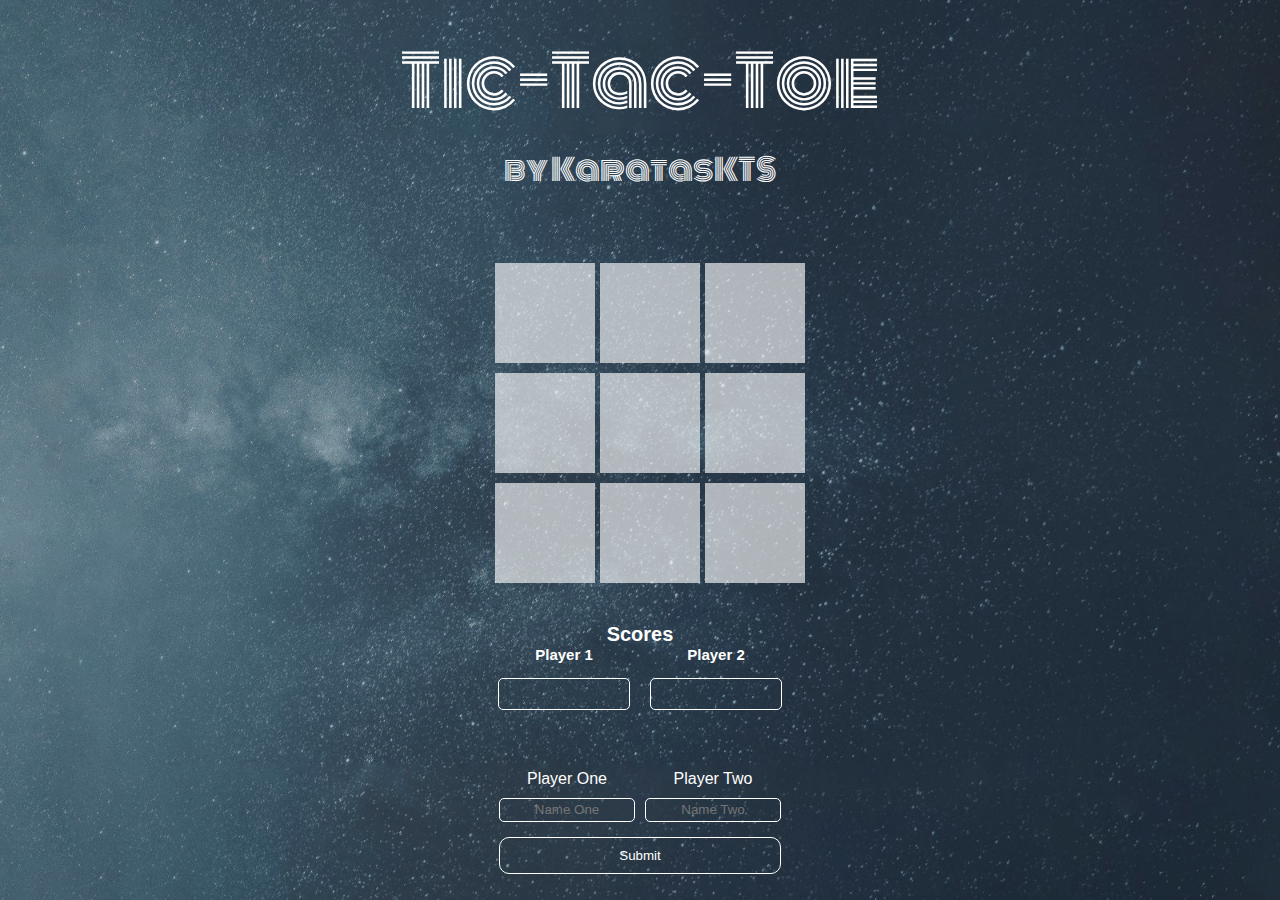
<file: index.html>
<!DOCTYPE html>
<html lang="en">
<head>
    <meta charset="UTF-8">
    <meta name="viewport" content="width=device-width, initial-scale=1.0">
    <title>Document</title> <link href="style.css" rel="stylesheet">
    <script src="script.js" defer></script>
    <link rel="preconnect" href="https://fonts.googleapis.com">
<link rel="preconnect" href="https://fonts.gstatic.com" crossorigin>
<link href="https://fonts.googleapis.com/css2?family=Jacquard+12&family=Monoton&family=Sixtyfour+Convergence&display=swap" rel="stylesheet">
</head>
<body>

<img src="beautiful-milky-way-night-sky-resized.jpg" alt="">
  

<div class=" headings">
  <h1>Tic-Tac-Toe</h1>
  <h5> <a href="https://github.com/KaratasKTS">by KaratasKTS</a> </h5>
</div>

  <section class="grid">
    <div class="father">    <div id="gameboard">
      <div class="row">
        <div class="box" data-row="0" data-col="0"></div>
        <div class="box" data-row="0" data-col="1"></div>
        <div class="box" data-row="0" data-col="2"></div>
      </div>
      <div class="row">
        <div class="box" data-row="1" data-col="0"></div>
        <div class="box" data-row="1" data-col="1"></div>
        <div class="box" data-row="1" data-col="2"></div>
      </div>
      <div class="row">
        <div class="box" data-row="2" data-col="0"></div>
        <div class="box" data-row="2" data-col="1"></div>
        <div class="box" data-row="2" data-col="2"></div>
      </div>
    </div>
  </section>
  
 
  <div class="scoreWrapper">
    <div>
      <h1 class= "h1Heading">Scores</h1>
    </div>
            <section class="scores">
              
              <div class="playerOne">
                <h1 class="change"> Player 1 </h1>
                <div class="scorePlayer1"></div>
              </div>
  
              <div class="playerTwo">
                <h1 class="change2"> Player 2 </h1>
                <div class="scorePlayer2"></div>
              </div>
              
            </section>
  </div>
  <section class="PlayerInput">
   <div class="PlayerInput1">
    <div class="wrapper1">
      <label for="playerOne" class="player-label">Player One</label>
      <input type="text" class="player-input" id="playerOne" placeholder="Name One" required>
    </div>

    <div class="wrapper2">
      <label for="playerTwo" class="player-label2">Player Two</label>
      <input type="text" class="player-input2" id="playerTwo" placeholder="Name Two" required>
    </div>
   
   </div>
   <button type="submit" onClick="changeName()" class="submit-button">Submit</button>
    
    
</section>



  


    
</body>
</html>
</file>
<file: style.css>
*{
  font: 500;
  font-family: Arial, Helvetica, sans-serif;
}

html, body{
    display: flex;
    justify-content: center;
    align-items: center;
    height: 100%;
    flex-direction: column;
    gap:60px;
    margin: 0px;
    padding:0px;
    
}

body{
  
  width: 100%;
  height: 100%;

}

body::before{
  content:'';
  background: rgba(77, 99, 123, 0.28);
  z-index: 3;
  position: absolute;
  inset: 0;
}



#gameboard {
    display: grid;
    grid-template-columns: repeat(3, 100px);
    grid-template-rows: repeat(3, 100px);
    gap: 5px 5px;
    
  }
  .box {
    width: 100px;
    height: 100px;
    background-color: rgba(255, 255, 255, 0.635);
    display: flex;
    align-items: center;
    justify-content: center;
    font-size: 2em;
    cursor: pointer;
    margin: 10px;
  }

  .scores{
    display: flex;
    flex-direction: ROW;
    text-align: center;
    gap:20px;
  }
  .change,.change2{
    color: white;
    padding-bottom: 15px;
  }
  .player-label,.player-label2{
    color: white;
    padding-bottom: 10px;
  }

  .scorePlayer1,.scorePlayer2{
    border: 1px solid #ffffff;
    width :130px;
    height: 30px;
    display: flex;
    justify-content: center;
    align-items: center;
    border-radius: 5px;
    color:white;
  }
  button{
    background-color: transparent;
    color: white;
    padding: 10px 0 10px 0 ;
    border: 1px solid white;
    border-radius: 10px;
transition: all 0.1s ease-in-out;
  }


  button:hover{
    transform: scale(102%);
    background-color: #ffffff3c;
    
    box-shadow: 0 0 10px 1px rgba(255, 255, 255, 0.391);
    cursor: pointer;
  }

  h1{
    color: rgb(255, 255, 255);
    font-size: 15px;

  }

  .scoreWrapper{
    display: flex;
    justify-content: center;
    flex-direction: column;
    align-items: center;
  }
  .h1Heading{
    font-size:20px;;
  }
  
  .PlayerInputnNone{
    display: none;
  }


  input{
    background-color: transparent;
    border: 1px solid white;
    border-radius: 5px;
    color:white;
    width :130px;
    height: 20px;
  }


  .wrapper1,.wrapper2,.player-input2,.player-input{
    display: flex;
    flex-direction:column;
    text-align: center;
    
  }

  .PlayerInput{
    display: flex;
    flex-direction: column;
    gap: 15px;
  }
  .PlayerInput1{
    display: flex;
    flex-direction: row;
    gap:10px;
  }

  img{ 
    position: absolute;
    top: 0;
    left: 0;
    height: 100%;
    width: 100%;
    z-index: 2;
    object-fit: cover;
    
  }
  .grid,.scoreWrapper,.PlayerInput,.headings{
    z-index: 3;
  }
  .headings{
    display: flex;
    flex-direction: column;
    margin: 0;
    padding: 0;
    justify-content: center;
    align-items: center;
    gap: 10px;
  }
  .headings h5, h1 {
    margin: 0;
    padding: 0;
  }


  .headings h1{
    font-size: 70px;
    font-family: "Monoton", sans-serif;
    font-weight: 400;
    font-style: normal;
    color: white;
    
  }

  .headings h5 a{
    font-size: 30px;
    font-family: "Monoton", sans-serif;
    font-weight: 400;
    font-style: normal;
    color:white;
    text-decoration: none;

  }

  .headings h5:hover{
    animation: lift 1.1s infinite ease-in-out;
  }

  @media( max-width: 477px){
    .headings h1{
      font-size: 60px;
      font-family: "Monoton", sans-serif;
      font-weight: 400;
      font-style: normal;
      color: white;
      text-align: center;
      
      

  }

  @keyframes lift {
    0% {
      transform: translateY(0px);
    }
    50%{
      transform: translateY(-10px);
    } 
    100%{ transform : translateY( 0px);
    }
  }
</file>
